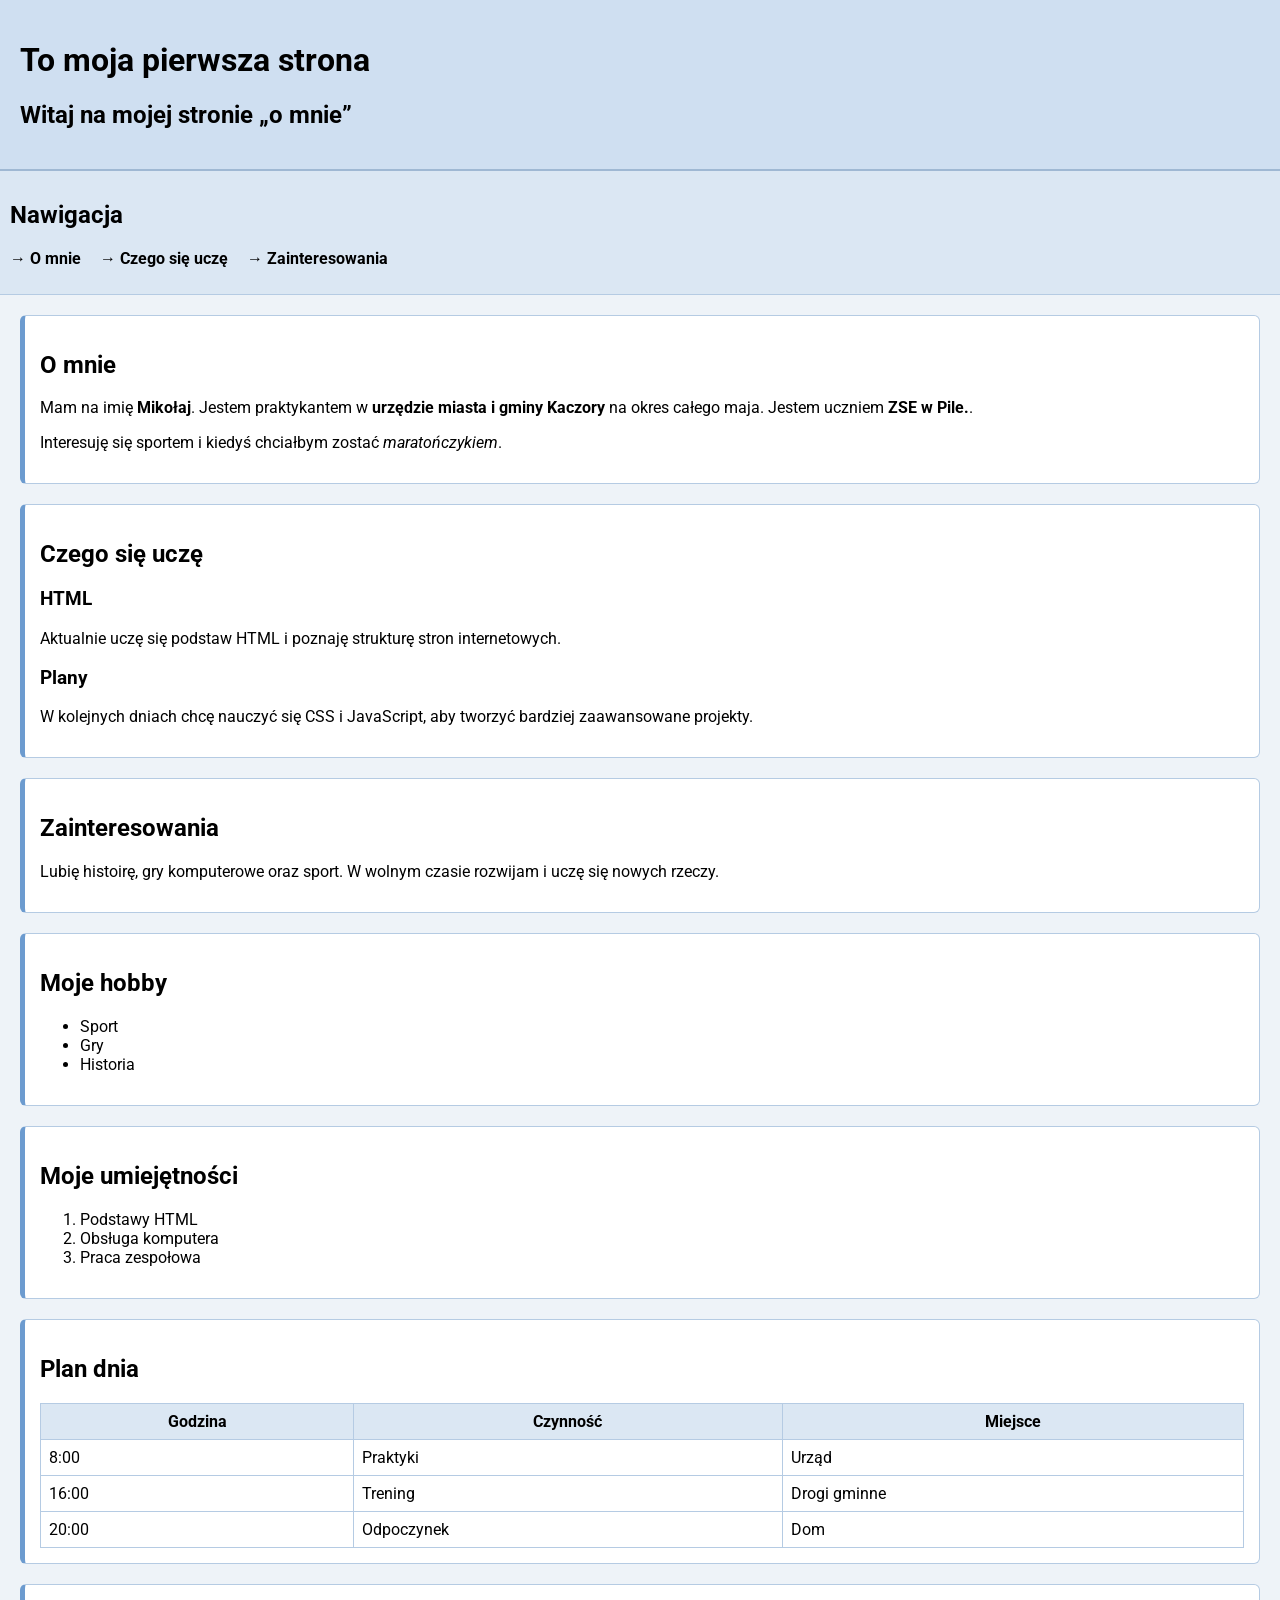
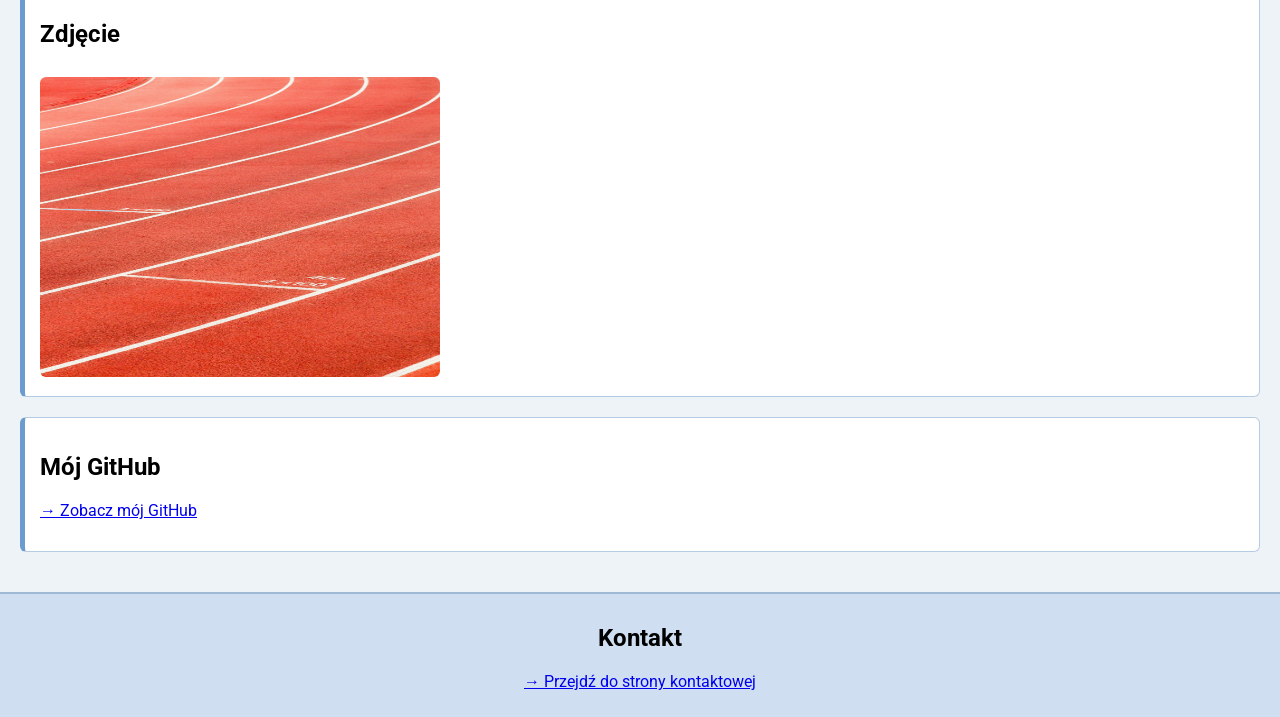
<file: index.html>
<!DOCTYPE html>
<html lang="pl">
<head>
    <meta charset="UTF-8">
    <meta name="viewport" content="width=device-width, initial-scale=1.0">
    <title>Dzień-02-html-podstawy</title>
    <link rel="stylesheet" href="style.css">
</head>
<body>
 <header>
    <h1>To moja pierwsza strona</h1>
    <p><h2>Witaj na mojej stronie „o mnie”</h2></p>
</header>
<nav>
    <h2>Nawigacja</h2>
    <ul>
        <li><a href="#o-mnie">O mnie</a></li>
        <li><a href="#nauka">Czego się uczę</a></li>
        <li><a href="#zainteresowania">Zainteresowania</a></li>
    </ul>
</nav>

<main>
    <section id="o-mnie">
        <h2>O mnie</h2>
            <p>
                Mam na imię <strong>Mikołaj</strong>. Jestem praktykantem w <strong>urzędzie miasta i gminy Kaczory</strong> na okres całego maja. Jestem uczniem <strong>ZSE w Pile.</strong>.
            </p>
            <p>
                Interesuję się sportem i kiedyś chciałbym zostać 
                <em>maratończykiem</em>.
            </p>
    </section>

        <section id="nauka">
            <h2>Czego się uczę</h2>
            <h3>HTML</h3>
            <p>
                Aktualnie uczę się podstaw HTML i poznaję strukturę stron internetowych.
            </p>

            <h3>Plany</h3>
            <p>
                W kolejnych dniach chcę nauczyć się CSS i JavaScript, aby tworzyć
                bardziej zaawansowane projekty.
            </p>
        </section>

        <section id="zainteresowania">
            <h2>Zainteresowania</h2>
            <p>
                Lubię histoirę, gry komputerowe oraz sport.
                W wolnym czasie rozwijam i uczę się nowych rzeczy.
            </p>
        </section>
        <section id="hobby">
            <h2>Moje hobby</h2>
            <ul>
                <li>Sport</li>
                <li>Gry</li>
                <li>Historia</li>
            </ul>
        </section>
        <section id="umiejetnosci">
        <h2>Moje umiejętności</h2>
        <ol>
            <li>Podstawy HTML</li>
            <li>Obsługa komputera</li>
            <li>Praca zespołowa</li>
        </ol>
    </section>
    <section id="dzien">
        <h2>Plan dnia</h2>
        <table border="1">
            <tr>
                <th>Godzina</th>
                <th>Czynność</th>
                <th>Miejsce</th>
            </tr>
            <tr>
                <td>8:00</td>
                <td>Praktyki</td>
                <td>Urząd</td>
            </tr>
            <tr>
                <td>16:00</td>
                <td>Trening</td>
                <td>Drogi gminne</td>
            </tr>
            <tr>
                <td>20:00</td>
                <td>Odpoczynek</td>
                <td>Dom</td>
            </tr>
        </table>
    </section>
    <section>
        <h2>Zdjęcie</h2>
        <img src="zdjecie-unsplash.jpg"
             alt="Bieganie"
             width="400"
             height="300">
    </section>
<section>
        <h2>Mój GitHub</h2>
        <p>
            <a href="https://github.com/mikolajn920-commits" target="_blank">
                Zobacz mój GitHub
            </a>
        </p>
    </section>

</main>

<footer>
    <h2>Kontakt</h2>
    <p><a href="kontakt.html">Przejdź do strony kontaktowej</a></p>
</footer>
</body>
</html>
</file>
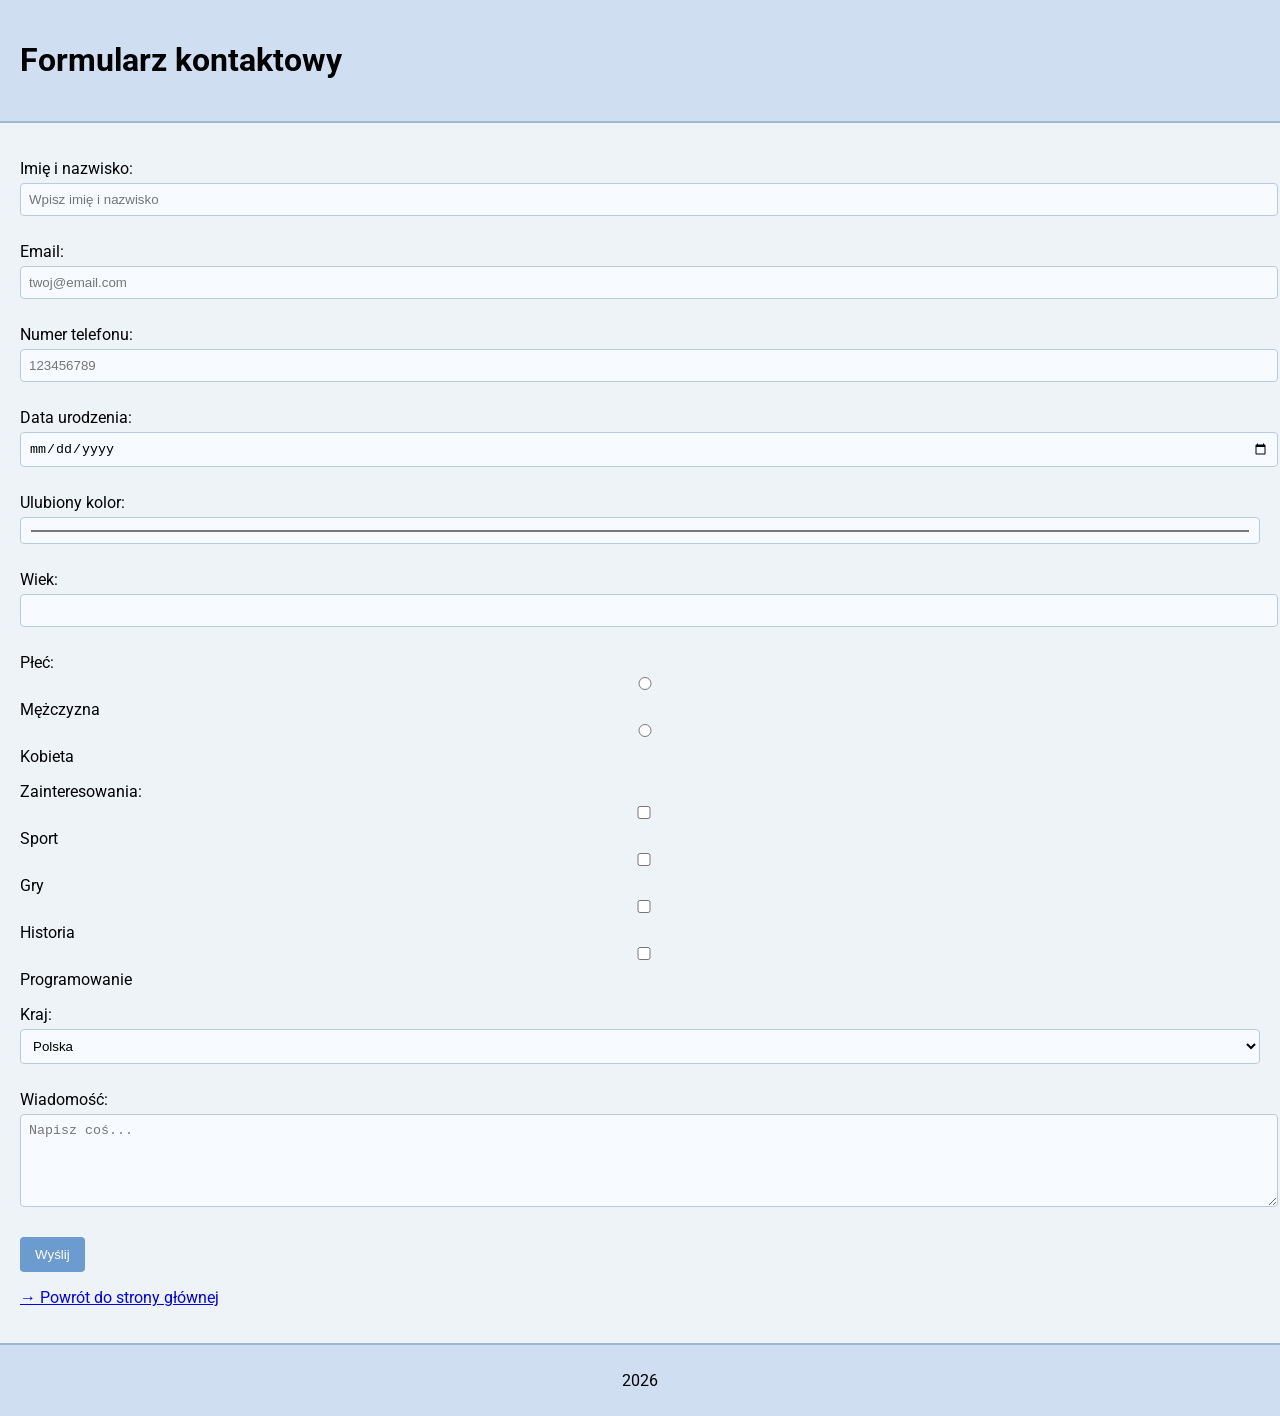
<file: kontakt.html>
<!DOCTYPE html>
<html lang="pl">
<head>
    <meta charset="UTF-8">
    <title>Kontakt</title>
    <link rel="stylesheet" href="style.css">
</head>
<body>
<header>
    <h1>Formularz kontaktowy</h1>
</header>
<main>
<form>
    <p>
        <label for="imie">Imię i nazwisko:</label><br>
        <input type="text" id="imie" name="imie" placeholder="Wpisz imię i nazwisko" required>
    </p>
    <p>
        <label for="email">Email:</label><br>
        <input type="email" id="email" name="email" placeholder="twoj@email.com" required>
    </p>
    <p>
        <label for="telefon">Numer telefonu:</label><br>
        <input type="tel" id="telefon" name="telefon" placeholder="123456789"
               pattern="[0-9]{9}">
    </p>
    <p>
        <label for="data">Data urodzenia:</label><br>
        <input type="date" id="data" name="data">
    </p>
    <p>
        <label for="kolor">Ulubiony kolor:</label><br>
        <input type="color" id="kolor" name="kolor">
    </p>
    <p>
        <label for="wiek">Wiek:</label><br>
        <input type="number" id="wiek" name="wiek" min="13" max="100">
    </p>
    <p>
        <label>Płeć:</label><br>
        <input type="radio" id="mezczyzna" name="plec" value="M">
        <label for="mezczyzna">Mężczyzna</label><br>

        <input type="radio" id="kobieta" name="plec" value="K">
        <label for="kobieta">Kobieta</label>
    </p>
    <p>
        <label>Zainteresowania:</label><br>
        <input type="checkbox" id="sport" name="zainteresowania">
        <label for="sport">Sport</label><br>

        <input type="checkbox" id="gry" name="zainteresowania">
        <label for="gry">Gry</label><br>

        <input type="checkbox" id="historia" name="zainteresowania">
        <label for="historia">Historia</label><br>

        <input type="checkbox" id="programowanie" name="zainteresowania">
        <label for="programowanie">Programowanie</label>
    </p>
    <p>
        <label for="kraj">Kraj:</label><br>
        <select id="kraj" name="kraj">
            <option value="pl">Polska</option>
            <option value="de">Niemcy</option>
            <option value="uk">Wielka Brytania</option>
            <option value="us">USA</option>
        </select>
    </p>
    <p>
        <label for="wiadomosc">Wiadomość:</label><br>
        <textarea id="wiadomosc" name="wiadomosc" rows="5" cols="30"
         placeholder="Napisz coś..."></textarea>
    </p>
    <p>
        <button type="submit">Wyślij</button>
    </p>
</form>
    <p>
        <a href="index.html">Powrót do strony głównej</a>
    </p>
</main>
<footer>
    <p>2026</p>
</footer>
</body>
</html>
</file>
<file: style.css>
@import url('https://fonts.googleapis.com/css2?family=Roboto&display=swap');

body {
    font-family: 'Roboto', sans-serif;
    margin: 0;
    background-color: #eef3f8;
    color: #000;
}

header {
    background-color: #cfdff1;
    color: #000;
    padding: 20px;
    border-bottom: 2px solid #9fb8d3;
}

nav {
    background-color: #dbe7f3;
    padding: 10px;
    border-bottom: 1px solid #b5cbe3;
}

nav ul {
    list-style: none;
    padding: 0;
}

nav li {
    display: inline;
    margin-right: 15px;
}

nav a {
    color: #000;
    text-decoration: none;
    font-weight: bold;
}

nav a:hover {
    color: #0b5ed7;
    text-decoration: underline;
}

main {
    padding: 20px;
}

section {
    background-color: #ffffff;
    padding: 15px;
    margin-bottom: 20px;
    border: 1px solid #b5cbe3;
    border-left: 5px solid #6c9bcf;
    border-radius: 6px;
}

h1, h2, h3 {
    color: #000;
}

p {
    font-size: 16px;
}

table {
    width: 100%;
    border-collapse: collapse;
}

th, td {
    border: 1px solid #b5cbe3;
    padding: 8px;
}

th {
    background-color: #dbe7f3;
}

img {
    border-radius: 6px;
    margin-top: 10px;
}

a::before {
    content: "→ ";
}

input, textarea, select {
    width: 100%;
    padding: 8px;
    margin-top: 5px;
    margin-bottom: 10px;
    border: 1px solid #b5cbe3;
    border-radius: 4px;
    background-color: #f7fbff;
}

input:focus, textarea:focus, select:focus {
    border: 2px solid #6c9bcf;
    outline: none;
    background-color: #ffffff;
}

button {
    background-color: #6c9bcf;
    color: white;
    padding: 10px 15px;
    border: none;
    border-radius: 4px;
    cursor: pointer;
}

button:hover {
    background-color: #4a7fb8;
}

footer {
    background-color: #cfdff1;
    color: #000;
    text-align: center;
    padding: 10px;
    border-top: 2px solid #9fb8d3;
}
</file>
